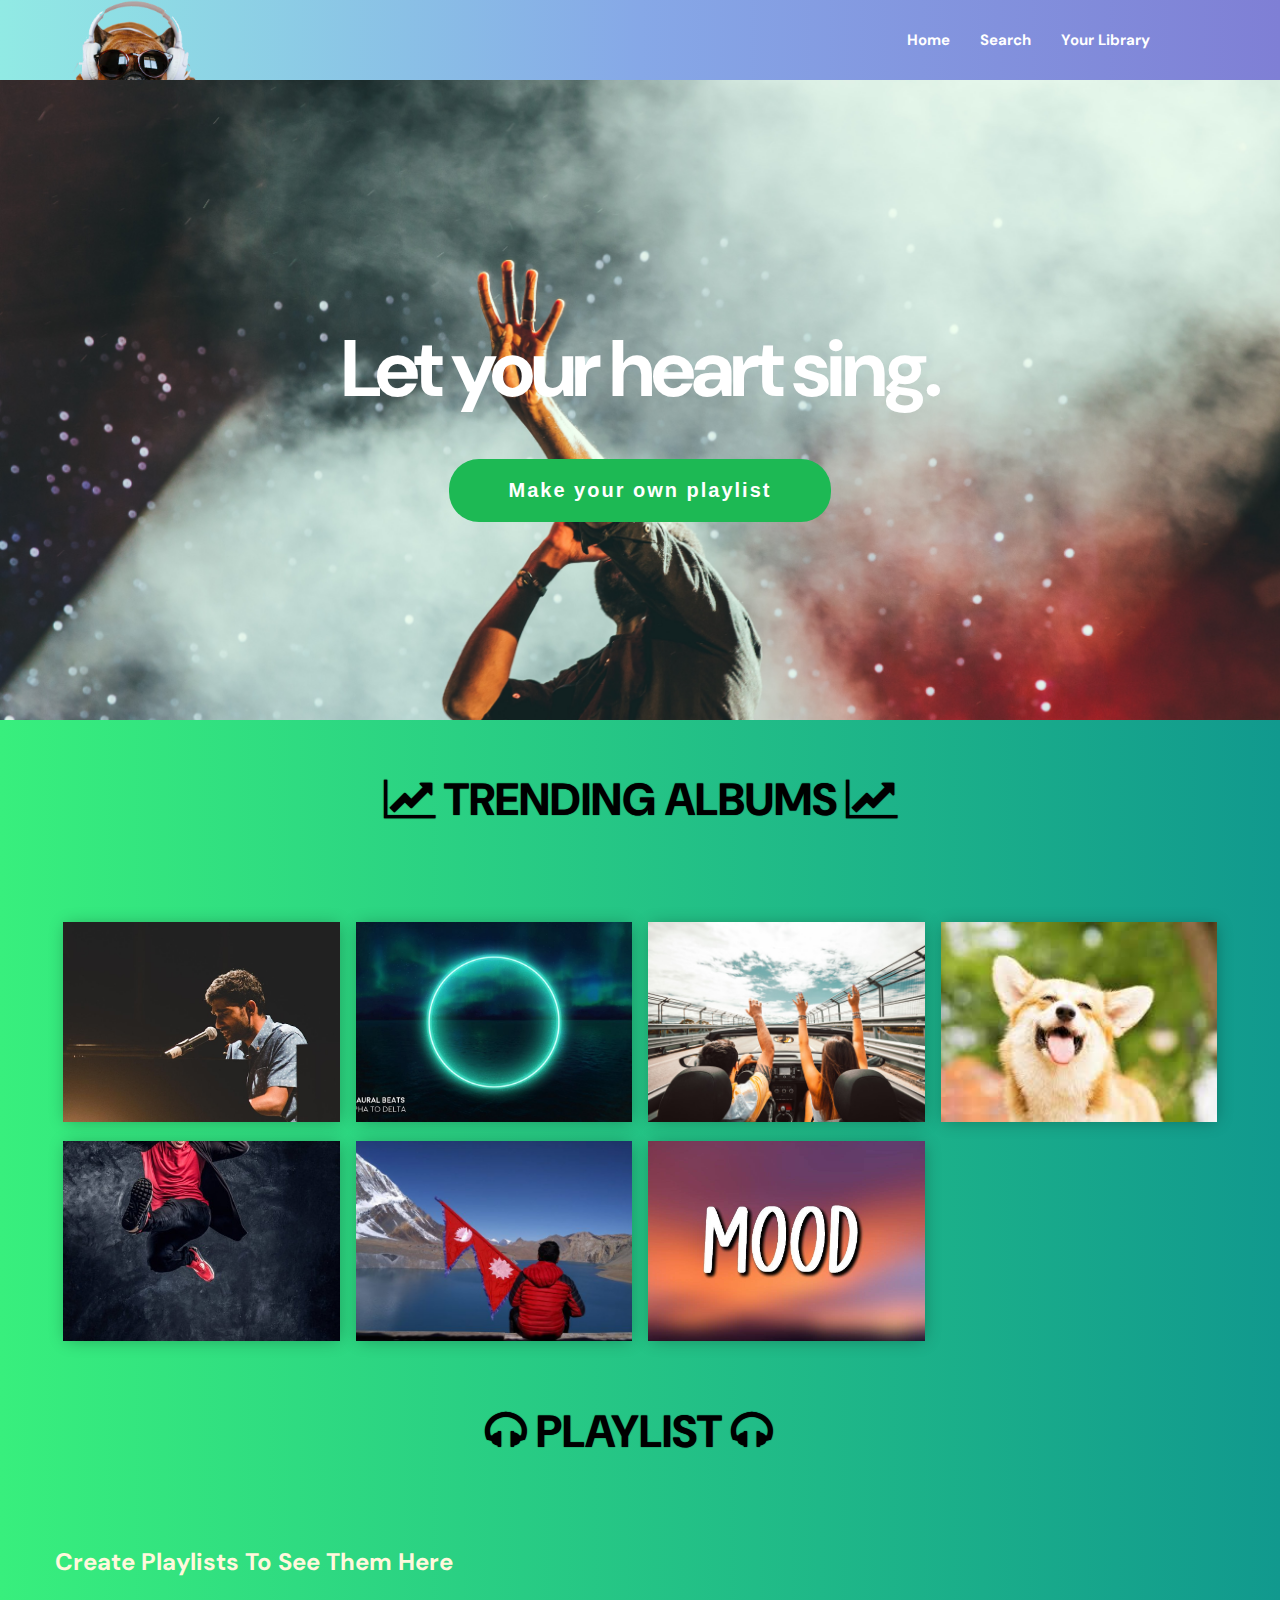
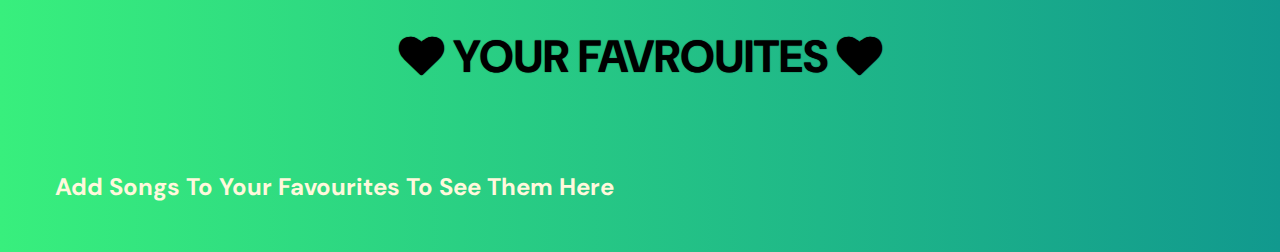
<file: index.html>
<!DOCTYPE html>
<html lang="en">
   <head>
      <meta charset="UTF-8" />
      <meta name="viewport" content="width=device-width, initial-scale=1.0" />
      <title>Music Player</title>
      <link
         href="https://fonts.googleapis.com/css2?family=DM+Sans:wght@400;500;700&display=swap"
         rel="stylesheet">
      <link rel="stylesheet" href="index.css">
      <link rel="stylesheet" href="main.css">
      <link rel="stylesheet" href="https://cdnjs.cloudflare.com/ajax/libs/font-awesome/4.7.0/css/font-awesome.min.css">
   </head>
   <body>
      <div id="myModal" class="modal">
         <div class="modal-content">
            <div class="modal-header">
               <span class="close">&times;</span>
               <h2>Create New Playlist</h2>
            </div>
            <div class="modal-body">
               <input type="text" name="playlist" id="playlist" placeholder="Your Playlist Name" required="">
               <div class="alert sameName">
                  <span class="closebtn" onclick="closeAlert('sameName')">&times;</span>  
                  <strong>ERROR!</strong>&nbsp;Playlist already Exists
               </div>
               <div class="alert wrongName">
                  <span class="closebtn" onclick="closeAlert('wrongName')">&times;</span>  
                  <strong>ERROR!</strong>&nbsp;Please Enter a valid playlist Name!
               </div>
               <button onclick="checkPlaylist()">SUBMIT</button>
            </div>
         </div>
      </div>
      <header>
         <div class="header-container">
            <div class="header-logo">
               <img src="img/logo.png" />
            </div>
            <nav class="nav-desktop">
               <ul>
                  <li><a href="#">Home</a></li>
                  <li><a href="songs.html">Search</a></li>
                  <li><a href="#User-Playlists">Your Library</a></li>
                  <li role="separator"></li>
               </ul>
            </nav>
         </div>
      </header>
      <section class="hero">
         <div class="hero-container">
            <div class="hero-content">
               <h1 class="hero-title">Let your heart sing.</h1>
               <button class="hero-button" id="createBtn">Make your own playlist</button>
            </div>
         </div>
      </section>
      <section class="albums">
         <div class="albums-container">
            <div class="albums-content pt5">
               <h2><span class="fa fa-line-chart"></span>&nbsp;TRENDING ALBUMS&nbsp;<span class="fa fa-line-chart"></span></h2>
            </div>
            <div class="albums-cards-container" id="Readymade-playlists">
               
            </div>
         </div>
      </section>
      <section class="albums">
         <div class="albums-container">
            <div class="albums-content">
               <h2><span class="fa fa-headphones"></span>&nbsp;PLAYLIST&nbsp;<span class="fa fa-headphones">&nbsp;&nbsp;</span></h2>
            </div>
            <div class="albums-cards-container" id="User-Playlists">
               
            </div>
         </div>
      </section>
      <section class="albums">
         <div class="albums-container">
            <div class="albums-content">
               <h2><span class="fa fa-heart"></span>&nbsp;YOUR FAVROUITES&nbsp;<span class="fa fa-heart"></span></h2>
            </div>
            <div class="albums-cards-container" id="myFavourites">
               
            </div>
         </div>
      </section>
      <script type="text/javascript" src="js/main.js"></script>
      <script type="text/javascript" src="js/index.js"></script>
   </body>
</html>
</file>
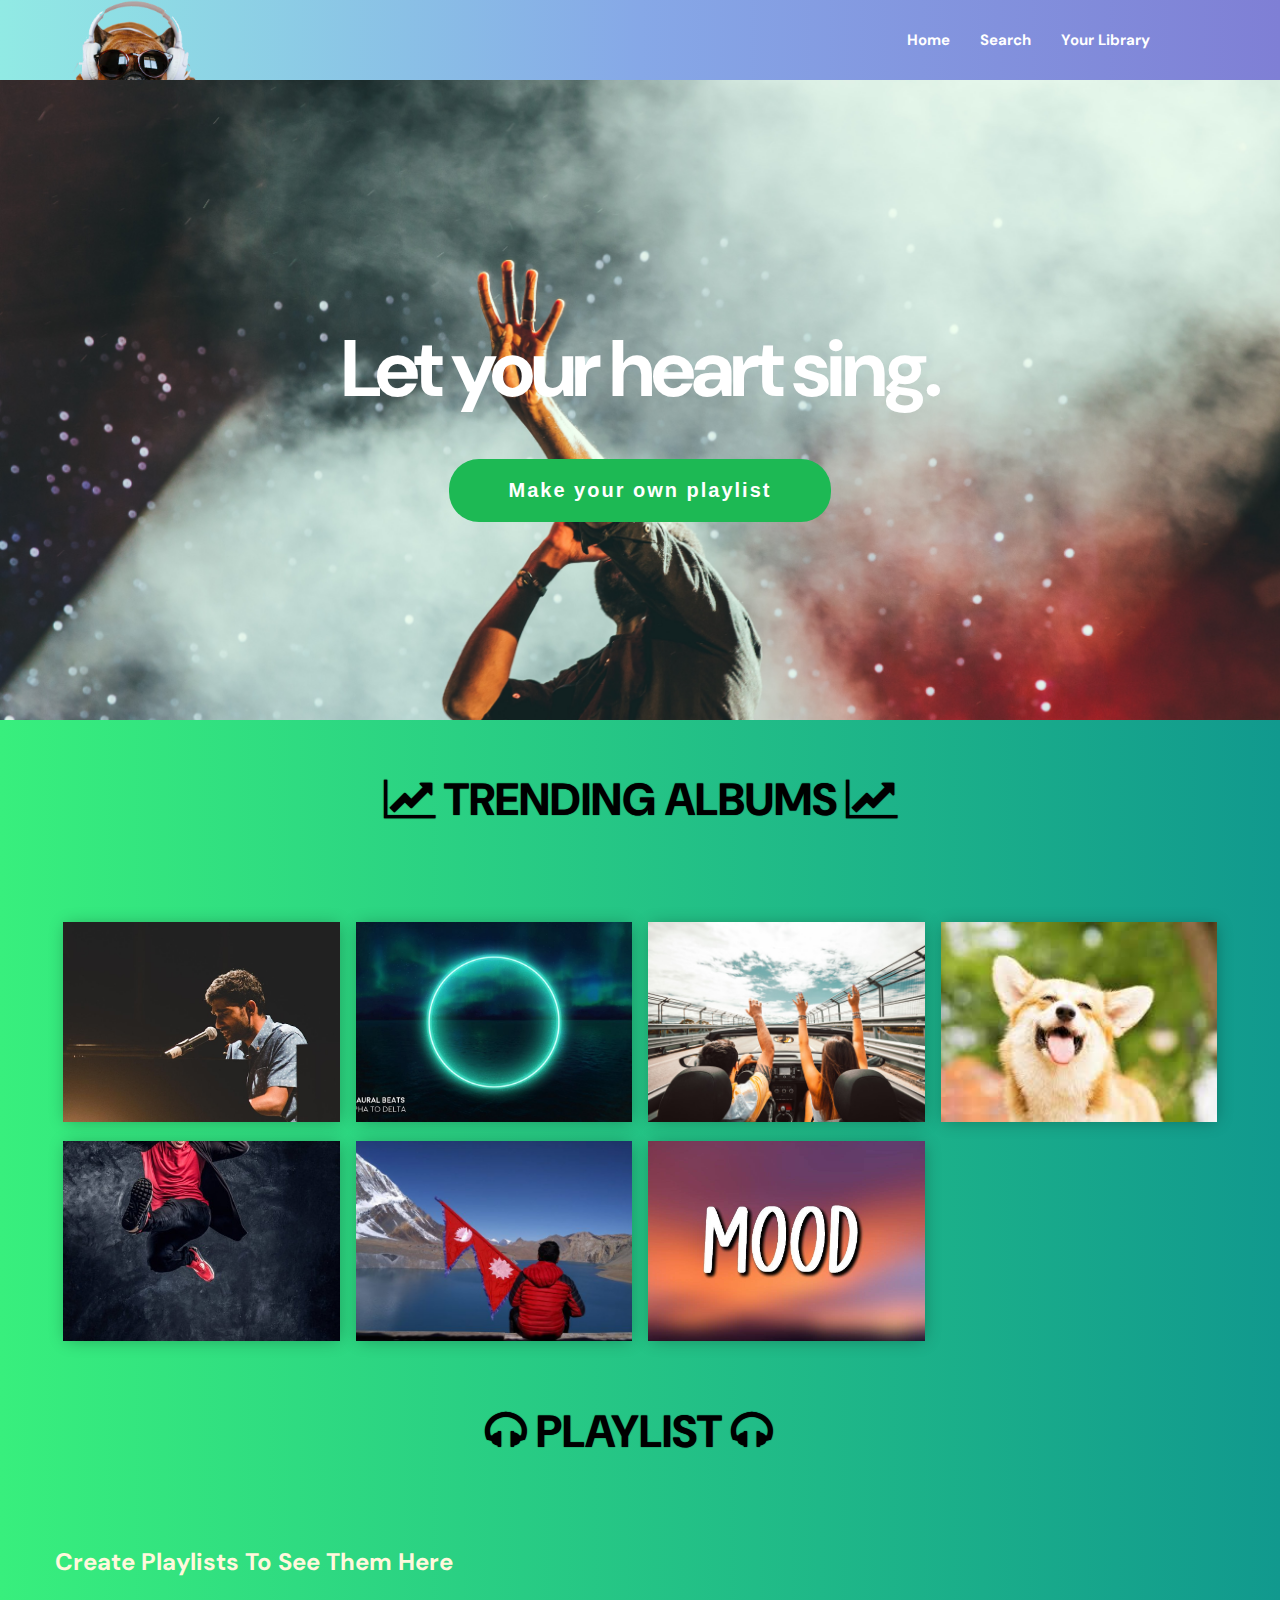
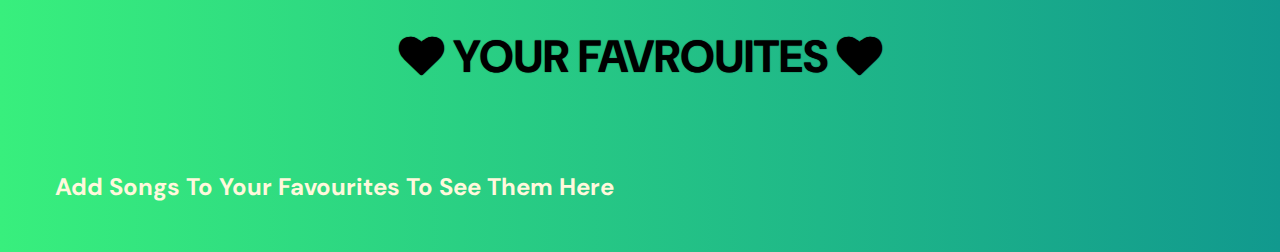
<file: player.html>
<html>
<head>
    <meta charset="UTF-8">
    <title>Play Music</title>
    <link rel="stylesheet" type="text/css" href="player.css">
    <meta name="viewport" content="width=device-width, initial-scale=1.0">
    <link rel="stylesheet" href="https://cdnjs.cloudflare.com/ajax/libs/font-awesome/4.7.0/css/font-awesome.min.css">
</head>

<body>
    <div class="music-player-container">

        <div class="music-player">
            <div class="player-content-container">
                <div class="songs">
                    <span id="present">1</span><span>/</span><span id="total">5</span>
                </div>
                <h1 class="artist-name" id="artist">Incubus</h1>
                <h2 class="album-title" id="title">Make Yourself</h2>
                <div class="music-player-controls">
                    <div class="f-right">
                        <div class="duration">
                           <input type="range" min="0" max="100" value="0" id="duration_slider" onchange="change_duration()">
                        </div>
                        <div class="volume">
                            <input type="number" min="0" max="100" id="volume_show" value="80" onchange="checkVolumeValue()">
                            <i class="fa fa-volume-up" aria-hidden="true" onclick="mute_sound()" id="volume_icon"></i>
                        </div>
                    </div>
                    <div class="control-back" id="prev" onclick="previous_song()"></div>
                    <div class="control-play" id="play" onclick="playPause()"></div>
                    <div class="control-forwards" id="next" onclick="next_song()"></div>
                    <button id="auto" onclick="autoplay_switch()">Auto play <i class="fa fa-circle-o-notch" aria-hidden="true"></i></button>
                </div>
            </div>
        </div>

        <div class="album">
            <div class="album-art" id="track-picture"></div>
            <div class="vinyl"></div>
        </div>

    </div>
    <script type="text/javascript" src="js/main.js"></script>
    <script type="text/javascript" src="js/player.js"></script>
</body>
</html>
</file>
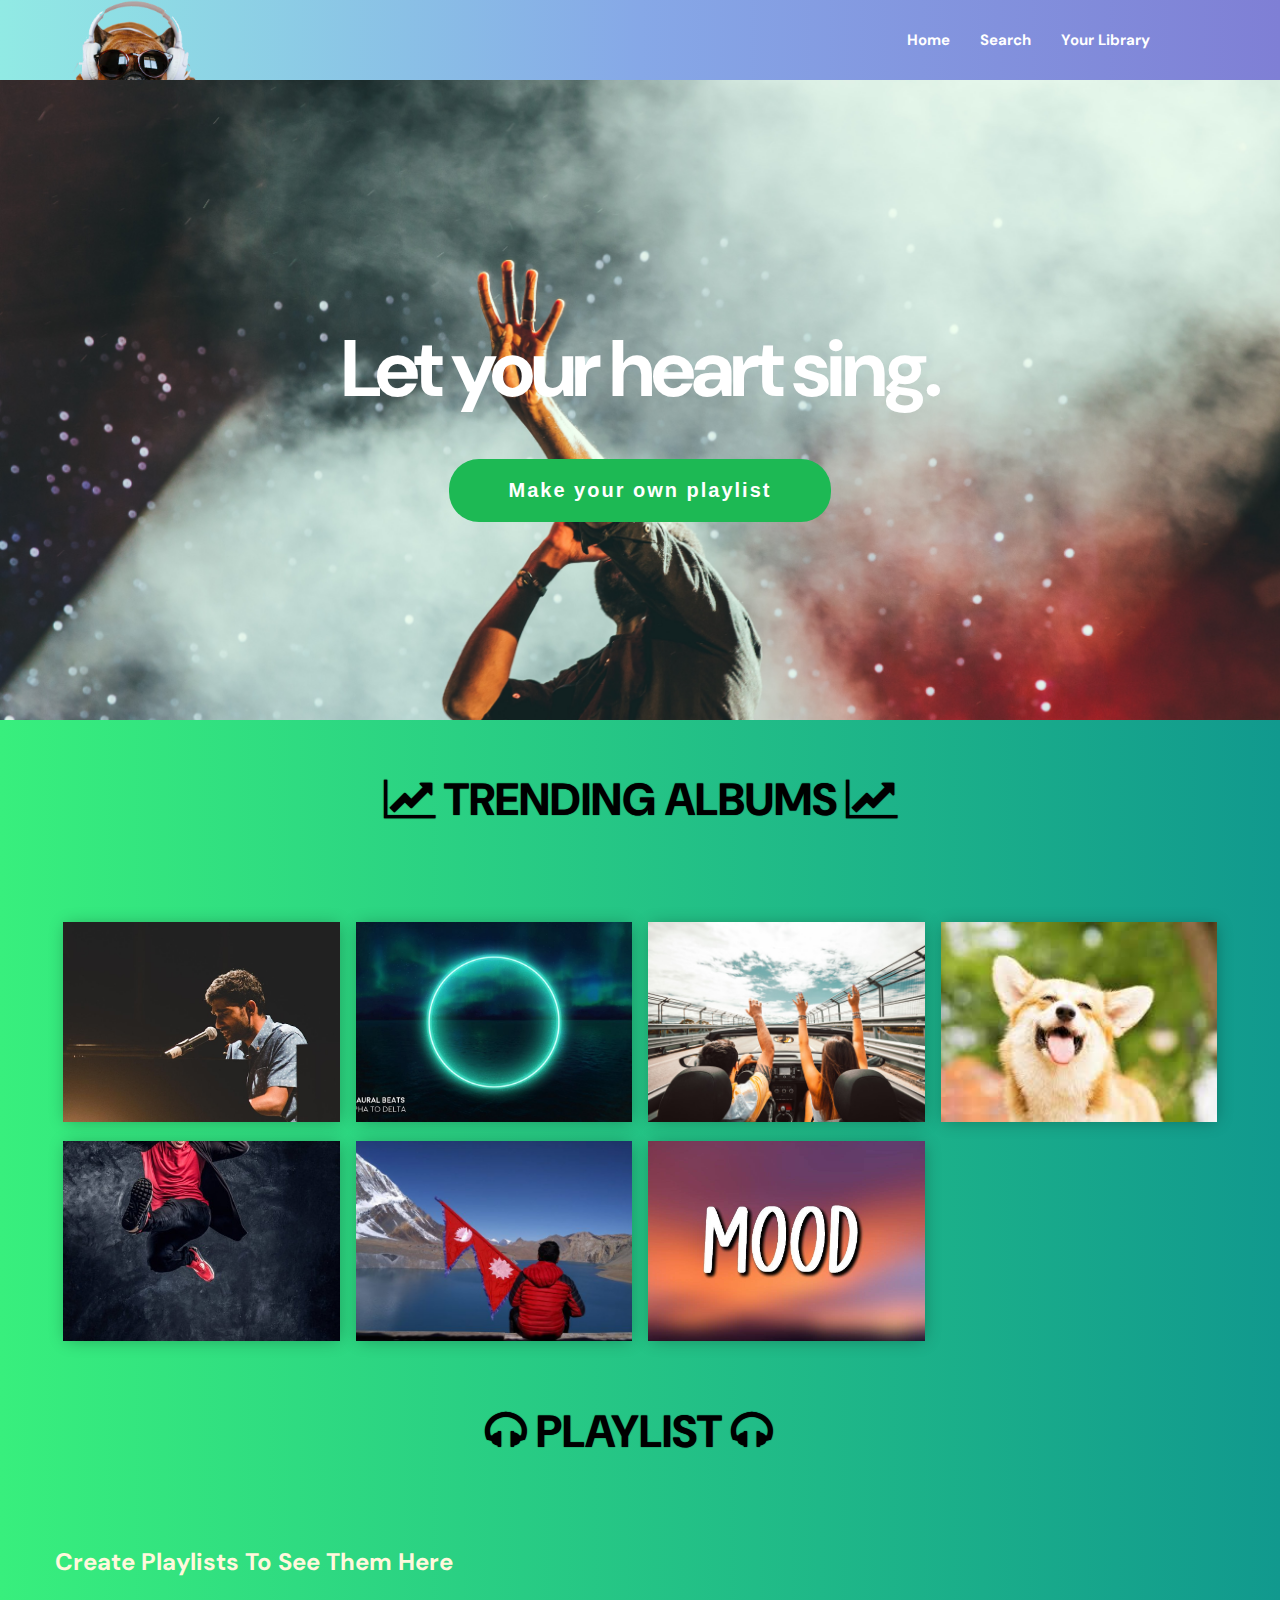
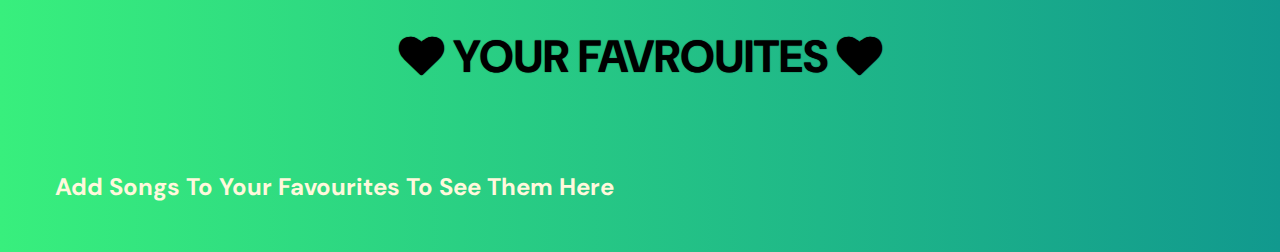
<file: playlist.html>
<!DOCTYPE html>
<html>
   <head>
      <title>Playlist</title>
      <link rel="stylesheet" href="https://cdnjs.cloudflare.com/ajax/libs/font-awesome/4.7.0/css/font-awesome.min.css">
      <link rel="stylesheet" type="text/css" href="playlist.css">
      <link rel="stylesheet" type="text/css" href="main.css">
   </head>
   <body>
      <section class="content">
         <div class="overview">
            <div class="overview_albums">
               <div class="album">
                  <div class="album_info">
                     <div class="album_info_art">
                        <img id="album_img" src="img/userplaylist.jpg">
                     </div>
                     <div class="album_info_meta">
                        <div class="album_name" id="album_name"></div>
                        <p style="color: white" id="album_desc"></p>
                        <div class="album_actions" id="a_action">
                           <button class="button-light save" id="playbtn">Play</button>
                        </div>
                     </div>
                  </div>
                  <div class="album_tracks">
                     <div class="tracks">
                        <div class="tracks_heading">
                           <div class="tracks_heading_number">No.</div>
                           <div class="tracks_heading_title">Song</div>
                           <div class="tracks_heading_length">
                              <i class="ion-ios-stopwatch-outline"></i>
                           </div>
                        </div>
                     </div>
                  </div>
               </div>
            </div>
         </div>
         </div>
         </div>
      </section>
      <script type="text/javascript" src="js/main.js"></script>
      <script type="text/javascript" src="js/plalistAdd.js"></script>
      <script type="text/javascript" src="js/playlist.js"></script>
   </body>
</html>
</file>
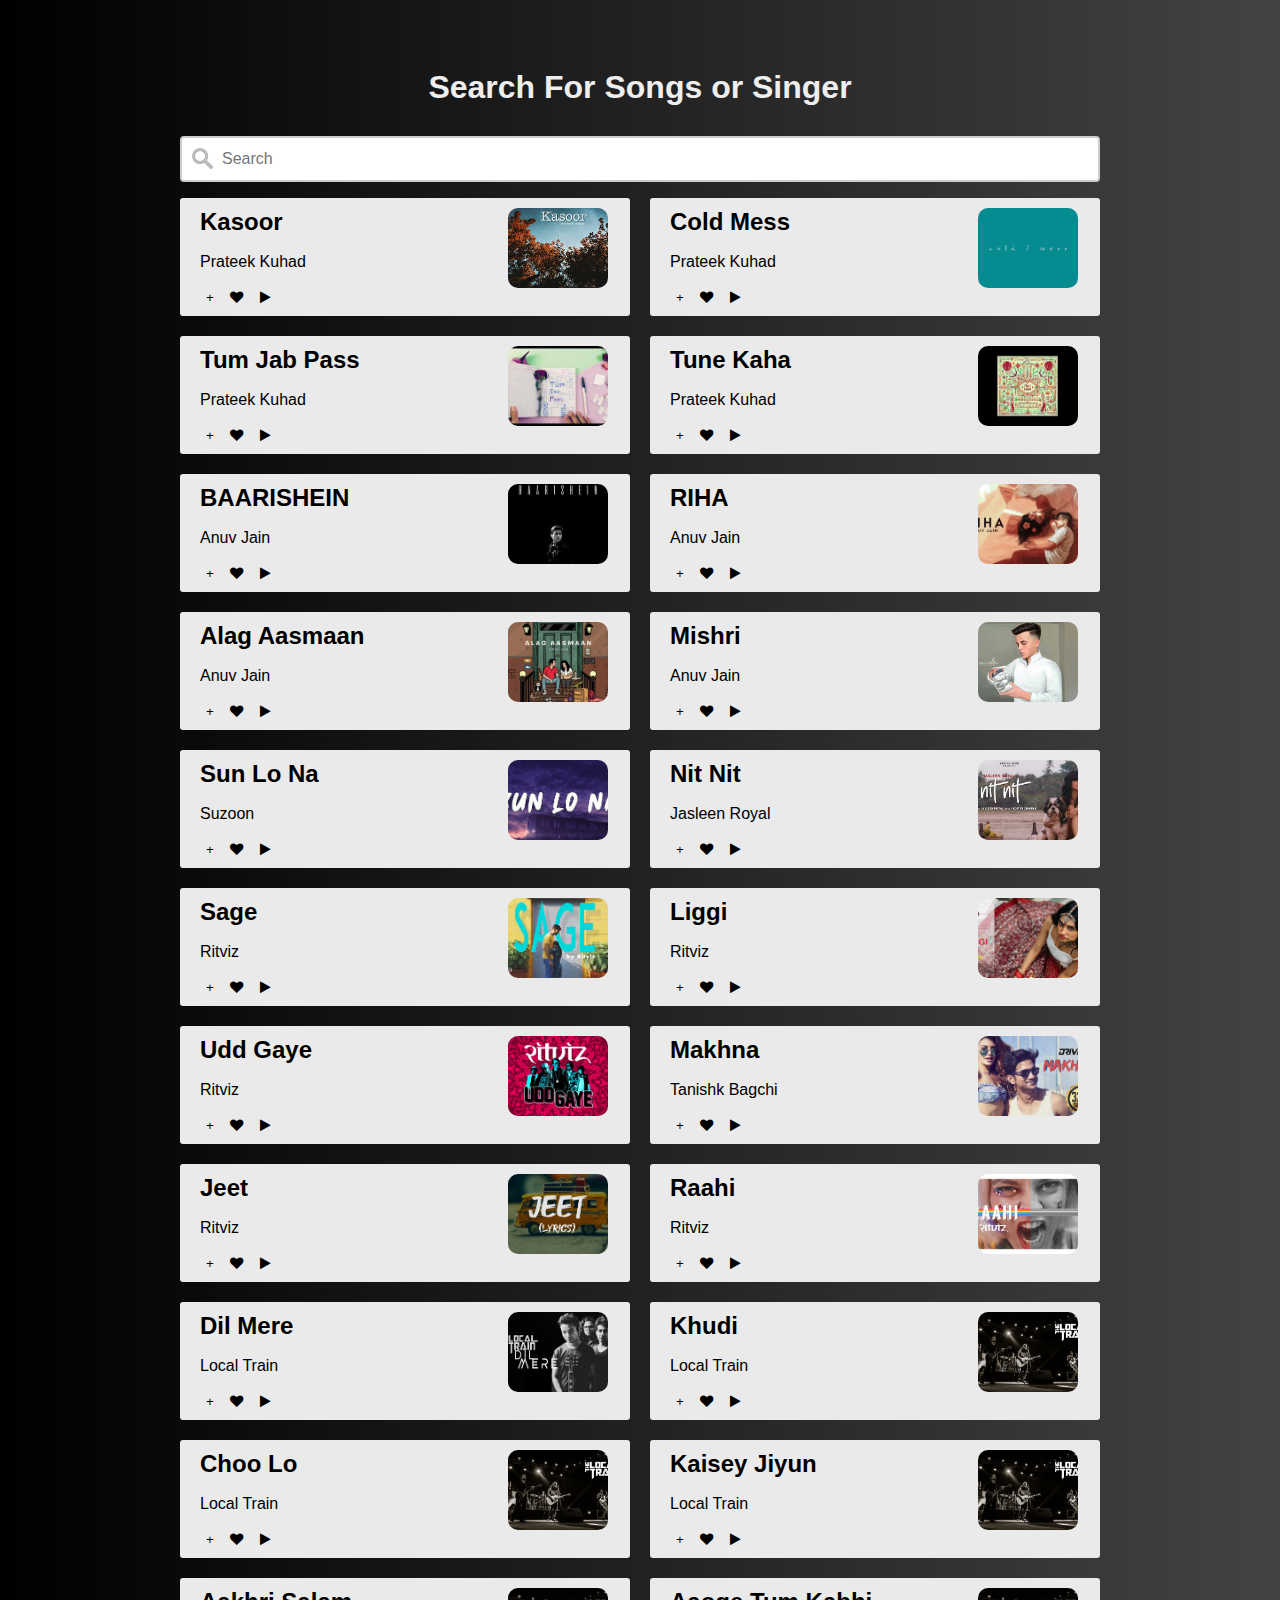
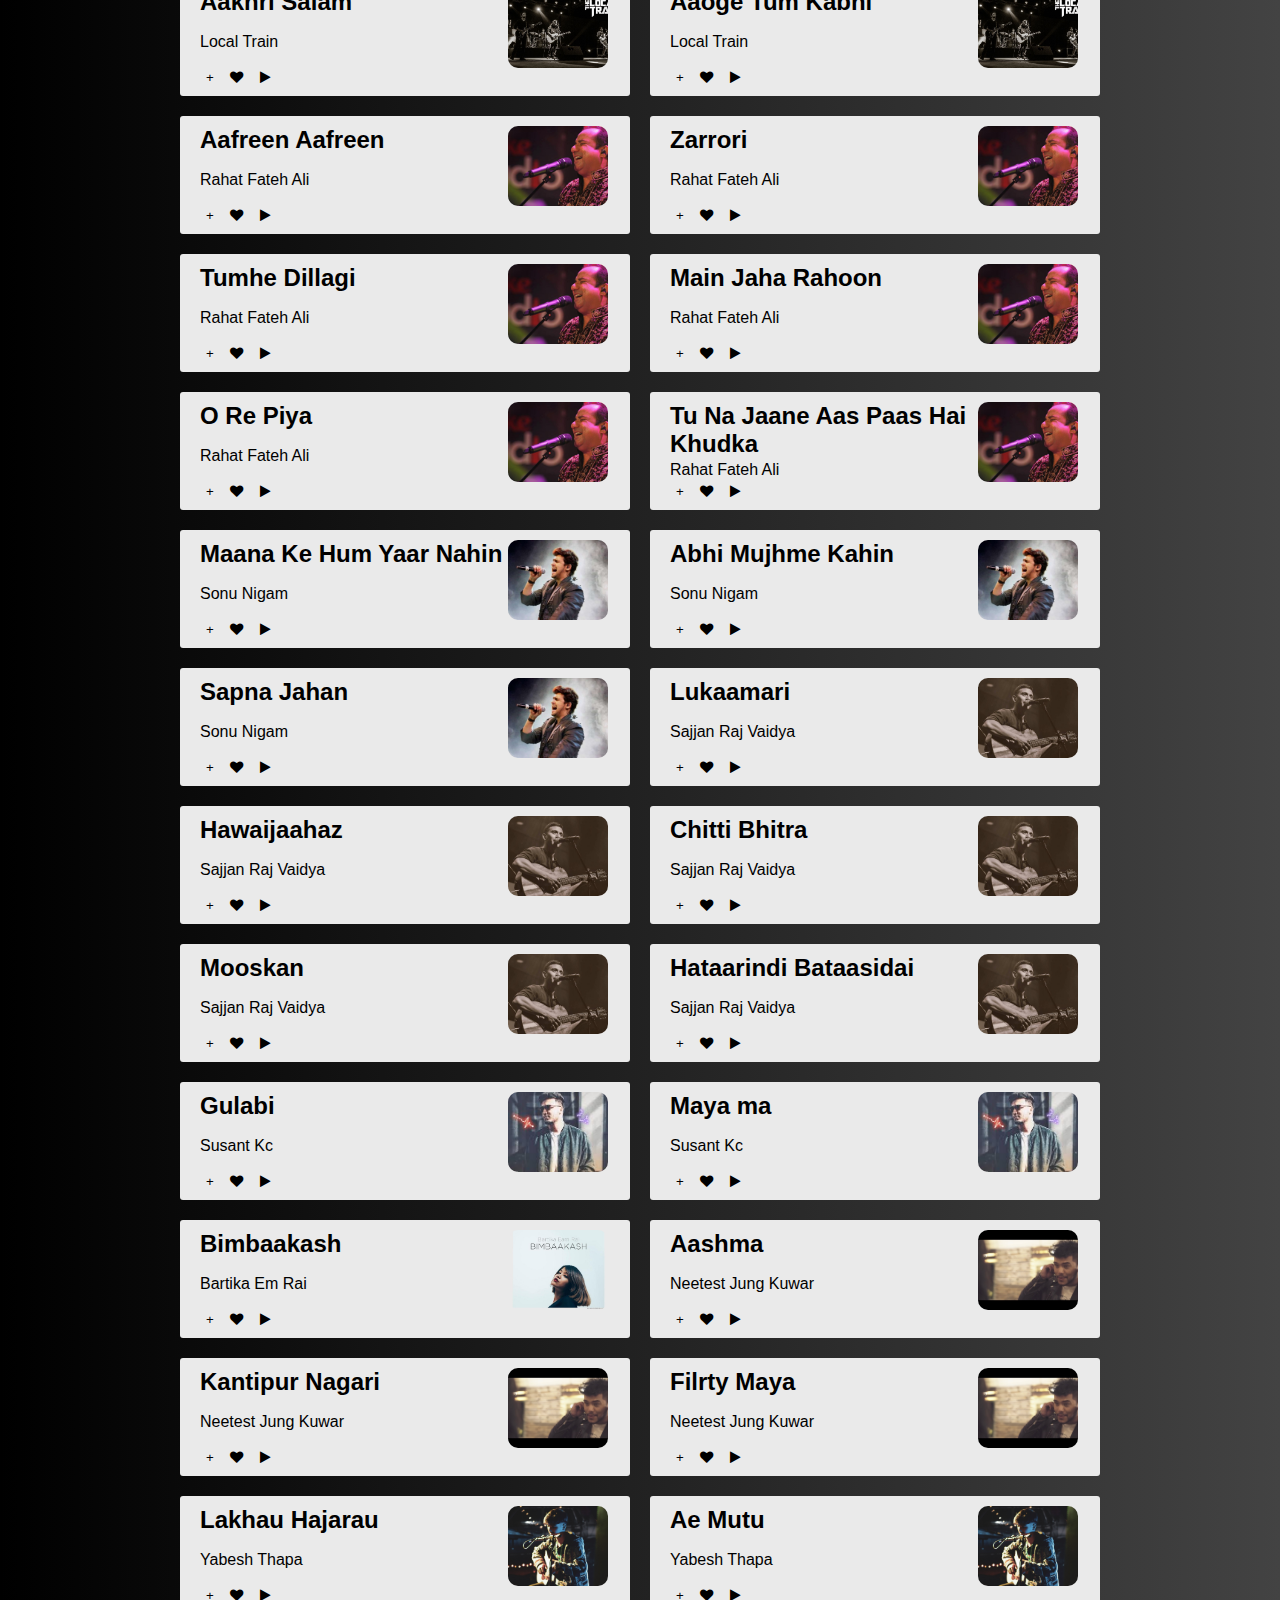
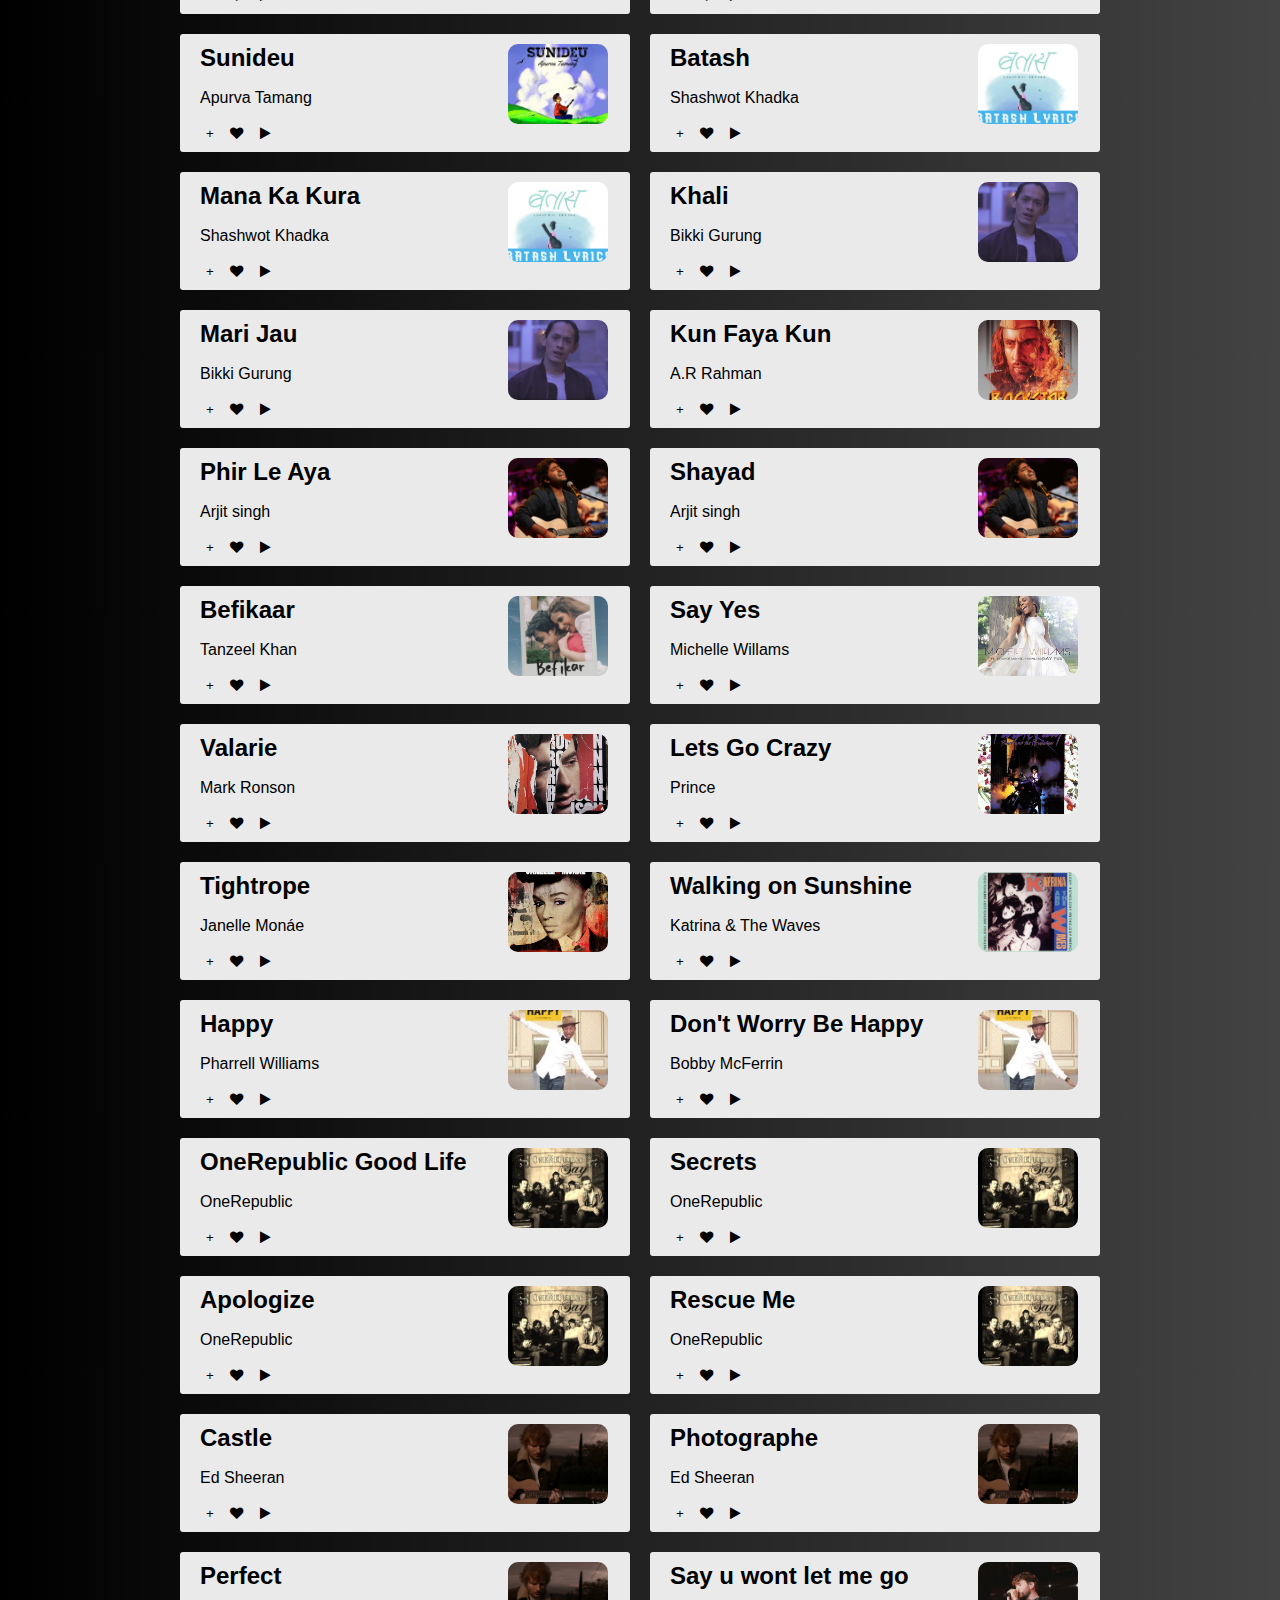
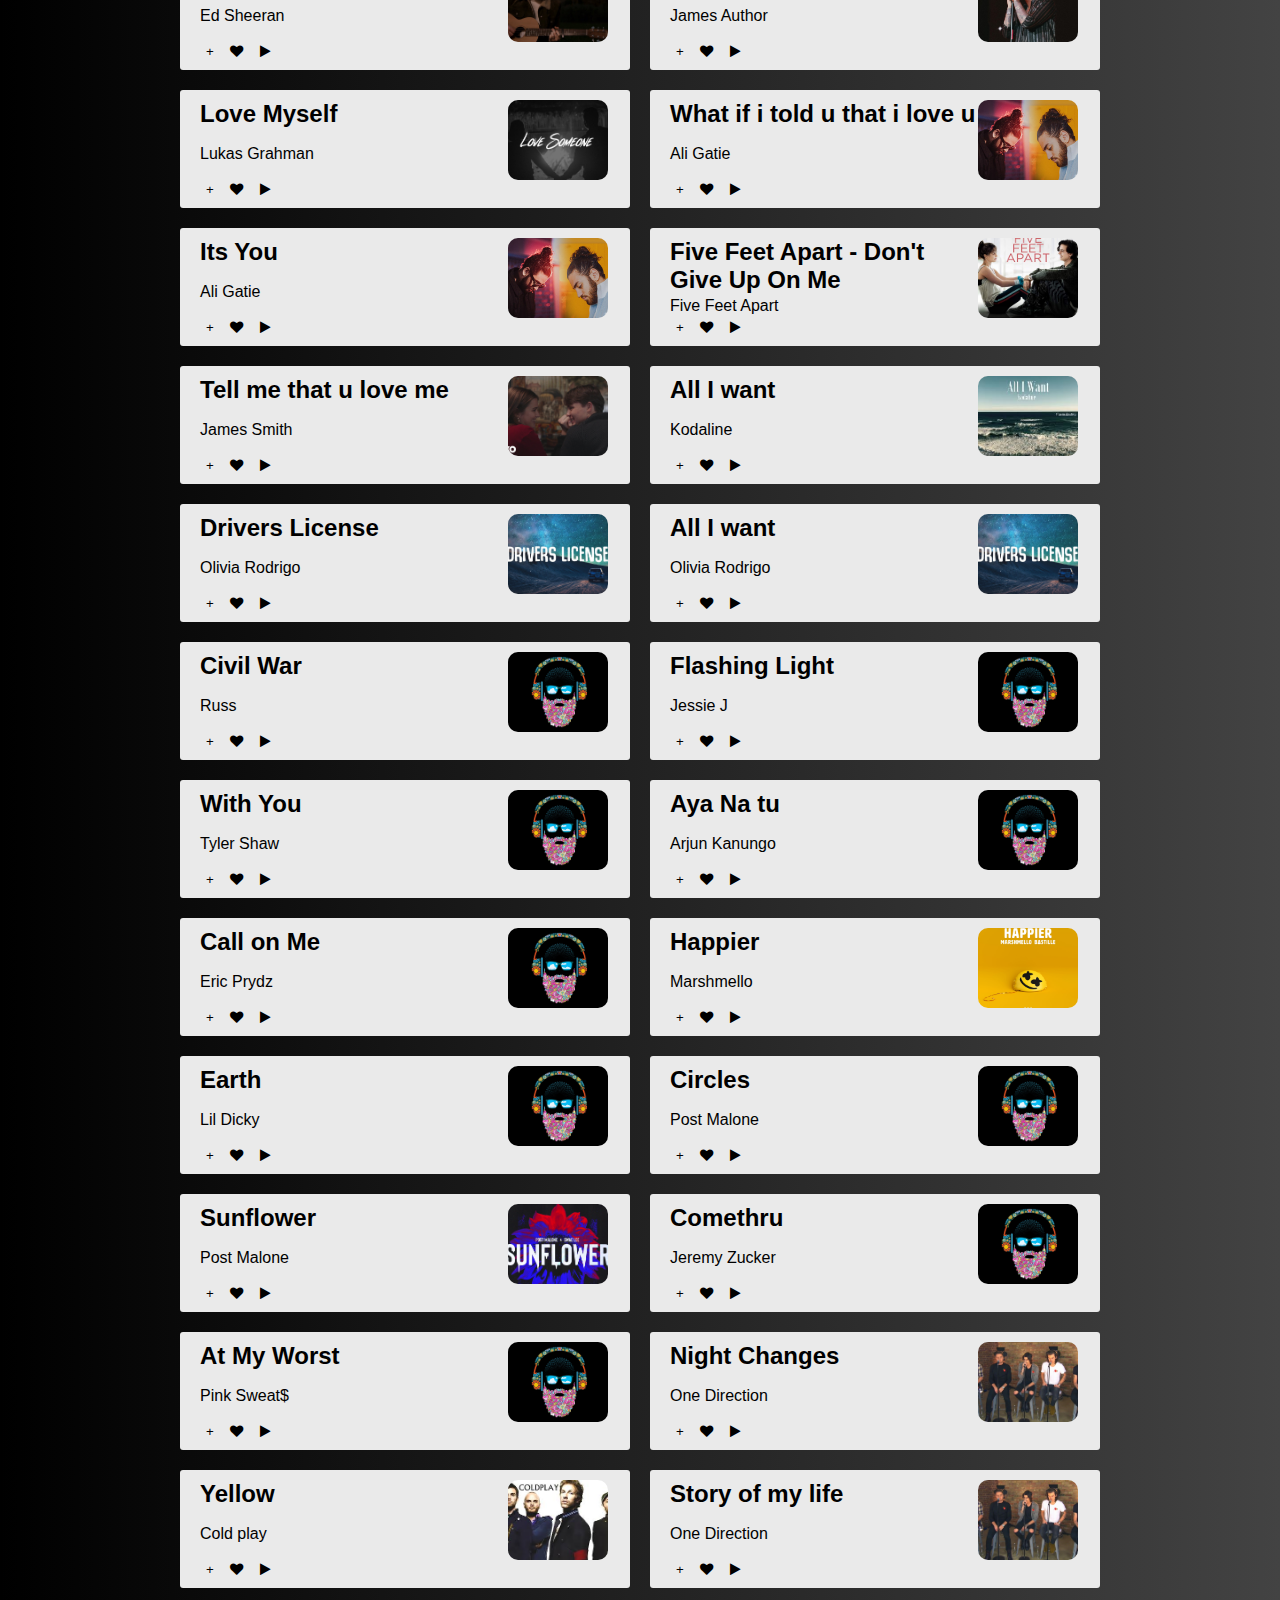
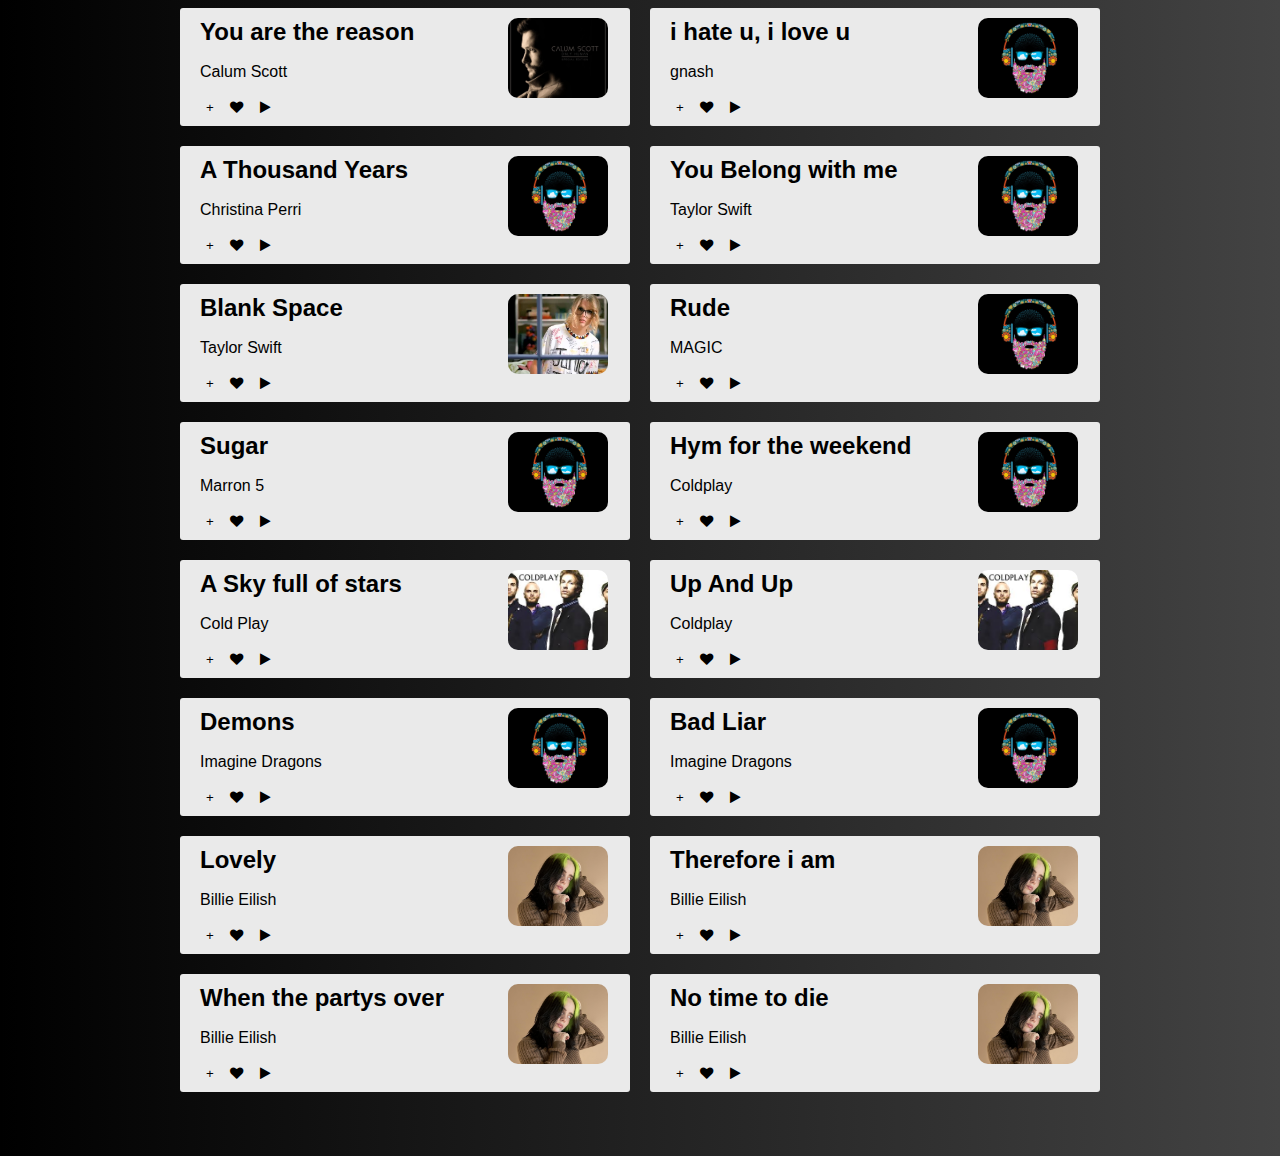
<file: songs.html>
<!DOCTYPE html>
<html lang="en">
    <head>
        <meta charset="UTF-8">
        <meta name="viewport" content="width=device-width, initial-scale=1.0">
        <meta http-equiv="X-UA-Compatible" content="ie=edge">
        <title>Songs</title>
        <link rel="stylesheet" href="songs.css">
        <link rel="stylesheet" href="main.css">
        <link rel="stylesheet" href="https://cdnjs.cloudflare.com/ajax/libs/font-awesome/4.7.0/css/font-awesome.min.css">
    </head>
    <body>
        <div class="container">
            <h1>Search For Songs or Singer</h1>
            <div id="searchWrapper">
                <input type="text" name="searchBar" id="searchBar" placeholder="Search">
            </div>
            <ul id="songsList">
            </ul>
        </div>
        <script type="text/javascript" src="js/main.js"></script>
        <script type="text/javascript" src="js/plalistAdd.js"></script>
        <script type="text/javascript" src="js/songs.js"></script>
    </body>
</html>
</file>
<file: index.css>
.albums-content {
  display: flex;
  flex-direction: column;
  align-items: center;
  text-align: center;
}
.pt5{
  padding-top: 5rem;
}
.albums-content h2 {
  font-size: 3rem;
  margin-bottom: 1.5rem;
  text-shadow: 0 0 0.1rem var(--black);
}

.albums-content p {
  font-size: 1.8rem;
  margin-bottom: 2rem;
}

.albums-content button {
  padding: 1.5rem 4.5rem;
  border-radius: 3rem;
  outline: none;
  background: var(--white);
  color: var(--gray3);
  font-weight: 700;
  border-color: var(--gray3);
  letter-spacing: 2px;
  cursor: pointer;
  transition: all 0.3s ease;
}

.albums-content button:hover {
  background: var(--gray3);
  color: var(--white);
}

.albums-content button:active {
  background: var(--black);
  border-color: var(--black);
}

.albums-cards-container {
  display: flex;
  overflow: auto;
}

.albums-cards-container::-webkit-scrollbar {
  display: none;
}

.album {
  min-width: 50%;
  padding-left: 3.5rem;
  box-sizing: content-box;
}

.album:first-child {
  padding-left: 1.5rem;
}

.album:last-child {
  padding-right: 1.5rem;
}

.album img {
  width: 100%;
  box-shadow: 0.1rem 0.1rem 1.6rem -0.2rem rgba(0, 0, 0, 0.3);
  object-fit: cover;
  min-height: 200px;
  max-height: 200px;
}

.album img:hover {
  cursor: pointer;
}

.album-info {
  display: flex;
  flex-direction: column;
  align-items: center;
  text-align: center;
}

.album-info h2,
.album-info h4 {
  white-space: nowrap;
  overflow: hidden;
  text-overflow: ellipsis;
  width: 100%;
}

.album-info h2 {
  font-size: 1.75rem;
  color: var(--gray2);
  padding-top: 2rem;
}


.album-info h4 {
  font-size: 1.5rem;
  color: var(--gray1);
  margin: 1rem 0;
}

.album-info h2,
.album-info h4 {
  cursor: pointer;
}

.album-info a {
  font-size: 1.5rem;
  color: var(--green2);
  font-weight: 700;
  letter-spacing: 2px;
  transition: all 0.4s ease;
}

.album-info a:hover {
  color: var(--green1);
}

:root {
  --blue: #2d46b9;
  --white: #ffffff;
  --black: #000000;
  --green1: #1ed760;
  --green2: #1db954;
  --gray1: #c1c3c6;
  --gray2: #919496;
  --gray3: #616467;
  --hero-bg-color: #ffc362;
  --hero-terms-link: #efefef;
}

* {
  box-sizing: border-box;
  margin: 0;
  padding: 0;
}

html,
body {
  height: 100%;
}

html {
  font-size: 62.5%;
}

body {
  font-family: "DM Sans", sans-serif;
  background: #11998e;
background: -webkit-linear-gradient(to right, #38ef7d, #11998e);
background: linear-gradient(to right, #38ef7d, #11998e);

}

a {
  text-decoration: none;
  color: inherit;
}

ul {
  list-style: none;
}
header {
  height: 5.5rem;
  background: #7F7FD5;
  background: -webkit-linear-gradient(to right, #91EAE4, #86A8E7, #7F7FD5);
  background: linear-gradient(to right, #91EAE4, #86A8E7, #7F7FD5);

  width: 100%;
}

.header-container {
  display: flex;
  justify-content: space-between;
  max-width: 76.5rem;
  height: 100%;
  margin: 0 auto;
  padding: 0 1.5rem;
}
.nav-desktop {
    display: flex;
    align-items: center;
}
.nav-desktop ul {
  display: flex;
  align-items: center;
}

.nav-desktop ul li {
  font-size: 1.5rem;
  color: var(--white);
  margin-right: 3rem;
  font-weight: 700;
}


.nav-desktop ul li a:hover {
  color: var(--black);
}

.hero {
  background: url('img/austin-neill-hgO1wFPXl3I-unsplash.jpg');
  position: relative;
  background-repeat: no-repeat;
  background-size: cover;
}

.hero-container {
  padding: 24.5rem 1.5rem 0 1.5rem;
}

.hero-content {
  display: flex;
  flex-direction: column;
  align-items: center;
}

.hero-title {
  font-size: 5rem;
  color: var(--white);
  text-align: center;
  font-weight: 700;
  margin-bottom: 4rem;
  line-height: 5rem;
  letter-spacing: -0.3rem;
}

.hero-button {
  padding: 2rem 6rem;
  border: none;
  border-radius: 3rem;
  color: var(--white);
  background: var(--green2);
  font-size: 2rem;
  font-weight: 700;
  letter-spacing: 0.2rem;
  outline: none;
  cursor: pointer;
  transition: all 0.4s ease;
  margin-bottom: 3rem;
}

.hero-button:hover {
  background: var(--green1);
}

.terms {
  display: flex;
  margin-bottom: 2rem;
}

@media screen and (min-width: 768px) {
  .hero-container {
    padding-top: 0;
    min-height: 64rem;
    display: flex;
    align-items: center;
    justify-content: center;
  }

  .hero-title {
    font-size: 6.5rem;
    line-height: 8rem;
    letter-spacing: -0.4rem;
  }

  .hero-button {
    margin-bottom: 0;
  }
  .albums-container {
    width: 75rem;
    margin: 0 auto;
  }

  .albums-cards-container {
    flex-wrap: wrap;
    overflow: visible;
    padding: 5rem 0;
  }

  .album {
    min-width: 0;
    width: 25%;
    box-sizing: border-box;
    padding: 0.8rem;
    position: relative;
  }

  .album:first-child,
  .album:last-child {
    padding: 0.8rem;
  }

  .album > img {
    height: 100%;
  }

  .albums-content {
    padding-bottom: 0;
  }

  .albums-content h2 {
    font-size: 4rem;
  }

  .album-info {
    position: absolute;
    top: 0;
    right: 0;
    left: 0;
    bottom: 0;
    justify-content: center;
    opacity: 0;
    margin: 0.8rem;
    transition: all 0.4s ease;
    cursor: pointer;
  }

  .album-info h4 {
    margin-top: 0.5rem;
    font-weight: 400;
    letter-spacing: 0.005rem;
  }

  .album-info a {
    position: relative;
    bottom: -2rem;
  }

  .album-info:hover {
    opacity: 1;
    background: rgba(0, 0, 0, 0.8);
  }

  .album-info:hover > h2 {
    color: var(--white);
    white-space: normal;
    overflow: initial;
    text-overflow: initial;
  }
}

@media screen and (min-width: 992px) {
  header {
      background: #7F7FD5;
      background: -webkit-linear-gradient(to right, #91EAE4, #86A8E7, #7F7FD5);
      background: linear-gradient(to right, #91EAE4, #86A8E7, #7F7FD5);
      
    height: 8rem;
  }

  .header-container {
    max-width: 97rem;
  }

  .header-logo img {
      display: block;
    width: 13rem;
  }

  .hero-title {
    font-size: 8rem;
    margin-bottom: 0;
  }

  .hero-content {
    width: 70%;
  }

  .hero-button {
    position: relative;
    top: 6rem;
  }

  .albums-container {
    width: 97rem;
  }

  .albums-cards-container {
    padding-top: 7rem;
  }

  .albums-content h2 {
    font-size: 4.5rem;
  }

  .album-info {
    padding: 0 1rem;
  }

  .album-info h4 {
    font-size: 1.6rem;
  }
}

@media screen and (min-width: 1200px) {
  .header-container {
    max-width: 117rem;
  }

  .hero-button {
    top: 5rem;
  }

  .albums-container {
    width: 117rem;
  }

  .album-info h2 {
    font-size: 3rem;
  }

  .album-info h4 {
    font-size: 1.8rem;
  }
  .header-logo img {
      display: block;
  }
}
@media screen and (max-width: 1000px) {
  .header-logo img {
      display: block;
      width: 8rem;
  }
}
@media screen and (max-width: 768px) {
  .album-info a {
      color: black;
  }
  .album-info h2{
    color: white;
  }
  .album-info h4{
    color: white;
  }

}
</file>
<file: main.css>
.color-red{
    color: red;
}
.color-white{
    color: white;
}
.modal {
  display: none;
  position: fixed;
  z-index: 2;
  padding-top: 100px;
  left: 0;
  top: 0;
  width: 100%;
  height: 100%;
  overflow: auto;
  background-color: rgb(0, 0, 0);
  background-color: rgba(0, 0, 0, 0.4);
}

.modal-content * {
  margin: revert;
  padding: initial;
}

.modal-content {
  position: relative;
  background-color: #fefefe;
  margin: auto;
  padding: 0;
  border: 1px solid #888;
  width: 30%;
  box-shadow: 0 4px 8px 0 rgba(0, 0, 0, 0.2), 0 6px 20px 0 rgba(0, 0, 0, 0.19);
}
.close {
  color: white;
  float: right;
  font-size: 28px;
  font-weight: bold;
}

.close:hover,
.close:focus {
  color: #000;
  text-decoration: none;
  cursor: pointer;
}

.modal-header {
  padding: 2px 16px;
  background-color: #5cb85c;
  color: white;
}

.modal-body {
  padding: 2px 16px;
}

.modal-body select{
  width: 100%;
  padding: 12px 20px;
  margin: 8px 0;
  display: inline-block;
  border: 1px solid #ccc;
  border-radius: 4px;
  box-sizing: border-box;
}
.modal-body input[type=text]{
  width: 100%;
  padding: 12px 20px;
  margin: 8px 0;
  display: inline-block;
  border: 1px solid #ccc;
  border-radius: 4px;
  box-sizing: border-box;
}

.modal-body button {
  width: 100%;
  background-color: #4CAF50;
  color: white;
  padding: 14px 20px;
  margin: 8px 0;
  border: none;
  border-radius: 4px;
  cursor: pointer;
}

.modal-body button:hover {
  background-color: #45a049;
}

.alert {
  padding: 20px;
  background-color: #f44336;
  color: white;
  opacity: 1;
  transition: opacity 0.6s;
  margin-bottom: 15px;
  display: none;
}

.closebtn {
  margin-left: 15px;
  color: white;
  font-weight: bold;
  float: right;
  font-size: 22px;
  line-height: 20px;
  cursor: pointer;
  transition: 0.3s;
}

.closebtn:hover {
  color: black;
}
.empty {
  color: cornsilk;
  text-transform: capitalize;
  text-align: center;
  font-size: x-large;
  font-weight: bold;
}
button{
    border-style: none;
    text-decoration: none;
    cursor: pointer;
    background-color: transparent;  
}
button:focus{
    outline: none;
}
@media screen and (max-width: 768px) {
  .modal-content{
    width: 70%;
  }
}
</file>
<file: player.css>
@import url(https://fonts.googleapis.com/css?family=Raleway:400,300,700);
 *, *:before, *:after {
     box-sizing: border-box;
}
 body {
     background-color: #fef29c;
     color: #515044;
     font-family: 'Raleway', sans-serif;
}
 .music-player-container {
     transform: translate(-50%, -50%);
     display: inline-block;
     height: 370px;
     position: absolute;
     min-width: 460px;
     left: 50%;
     top: 50%;
}
 .music-player-container:after {
     filter: blur(8px);
     background-color: rgba(0, 0, 0, 0.8);
     bottom: -2px;
     content: ' ';
     display: block;
     height: 10px;
     left: 19px;
     position: absolute;
     transform: rotate(-3deg);
     width: 70%;
     z-index: 0;
}
 .music-player {
     background-color: #fff;
     height: 370px;
     padding: 40px 250px 40px 40px;
     position: absolute;
     text-align: right;
     width: 460px;
     z-index: 3;
}
 .player-content-container {
     transform: translateY(-50%);
     top: 50%;
     position: relative;
}
 .artist-name {
     font-size: 28px;
     font-weight: normal;
     margin: 0 0 0.75em 0;
}
 .album-title {
     font-weight: 200;
     font-size: 24px;
     margin: 0 0 1.75em 0;
}
 .song-title {
     font-size: 18px;
     font-weight: 200;
     margin: 0 0 1.5em 0;
}
 .album {
     box-shadow: 3px 3px 15px rgba(0, 0, 0, 0.65);
     height: 315px;
     margin-left: 250px;
     margin-top: 27px;
     position: relative;
     width: 315px;
     z-index: 10;
}
 .album-art {
     background: #fff url('') center / contain no-repeat;
     height: 315px;
     position: relative;
     width: 315px;
     z-index: 10;
}
 .vinyl {
     animation: spin 2s linear infinite;
     transition: all 500ms;
     background-image: url('img/vinyl.png'), url('');
     background-position: center, center;
     background-size: cover, 100% auto;
     background-repeat: no-repeat;
     border-radius: 100%;
     box-shadow: 0 0 10px rgba(0, 0, 0, 0.8);
     height: 300px;
     left: 0;
     position: absolute;
     top: 5px;
     width: 300px;
     z-index: 5;
     will-change: transform, left;
}
 .is-playing .vinyl {
     left: 52%;
}
 .music-player-controls {
     text-align: center;
}
 [class^="control-"] {
     filter: brightness(95%);
     border-radius: 100%;
     display: inline-block;
     height: 44px;
     margin: 0 3px;
     width: 44px;
}
 [class^="control-"]:hover {
     filter: brightness(85%);
     cursor: pointer;
}
 .control-play {
     background: white url('img/play.png') center / cover no-repeat;
}
 .is-playing .control-play {
     background: #fef29c url('img/pause.png') center / cover no-repeat;
}
 .control-forwards {
     background: #fef29c url('img/next.png') center / cover no-repeat;
}
 .control-back {
     background: #fef29c url('img/prev.png') center / cover no-repeat;
}
.music-player-controls{
    user-select: none;
}
 @keyframes spin {
     0% {
         transform: rotate(0deg);
    }
     100% {
         transform: rotate(360deg);
    }
}
.duration{
    color: #000;
    font-size: 15px;
    width: 65%;
    float: left;
}
input[type=range] {
  -webkit-appearance: none;
  margin: 18px 0;
  width: 100%;
}
input[type=range]:focus {
  outline: none;
}
input[type=range]::-webkit-slider-runnable-track {
  width: 100%;
  height: 8.4px;
  cursor: pointer;
  box-shadow: 1px 1px 1px #000000, 0px 0px 1px #0d0d0d;
  background: #fef29c;
  border-radius: 1.3px;
  border: 0.2px solid #010101;
}
input[type=range]::-webkit-slider-thumb {
  box-shadow: 1px 1px 1px #000000, 0px 0px 1px #0d0d0d;
  border: 1px solid #000000;
  height: 26px;
  width: 16px;
  border-radius: 3px;
  background: #ffffff;
  cursor: pointer;
  -webkit-appearance: none;
  margin-top: -14px;
}
input[type=range]:focus::-webkit-slider-runnable-track {
  background: #fef29c;
}
.f-right{
    display: inline-block;
    width: 100%;
}
#volume_show{
    text-decoration: none;
    border-style: none;
    -webkit-appearance: none;
    width: 25px;
}
#volume_show:focus{
    text-decoration: none;
    border-style: none;
}
#volume_show::-webkit-outer-spin-button,
#volume_show::-webkit-inner-spin-button {
  -webkit-appearance: none;
  margin: 0;
}
.volume{
    padding: 0;
    margin: 0 auto;
    float: right;
    width: 30%;
    margin-top: 10;
}
.songs{
    width: 100%;
    overflow: auto;
}
.songs *{
    float: left;
}
#auto{
    font-size: 18px;
    cursor: pointer;
    margin-top: 15px;
    border: none;
    padding: 10px 14px;
    color: #000;
    background: #fef29c;
    outline: none;
    border-radius: 10px;
}
@media screen and (max-width: 620px) {
    .music-player-container{
        top: 0;
        left: 0;
        transform: none;
        right: 0;
        width: 100%;
        min-width: 0px;
    }
    .music-player-container::after{
        content: none;
    }
    .music-player{
        width: 100%;
        position: relative;
        padding: 10%;
    }
    .album{
        margin: 0;
        width: 100%;
    }
    .vinyl{
        display: none;
    }
    .album-art{
        width: 100%;
    }
    .player-content-container{
        transform: none;
        top: 0;
        left: 0;
        right: 0;
    }
    #auto{
        width: 100%;
    }
}
</file>
<file: playlist.css>
body {
  background: #181818;
  font-family: 'Roboto', sans-serif;
}

body a {
  color: #aaa;
}

.playlistAdd {
  text-decoration: none;
  border-style: none;
}

body a:hover {
  color: #c8c8c8;
}

.content {
  display: flex;
  flex-flow: row wrap;
}

.content_middle {
  width: 100%;
}

@media (max-width: 1400px) {
  .content_middle {
    width: 100%;
  }
}

@media (max-width: 768px) {
  .content_middle {
    width: 100%;
  }
}

.artist {
  height: 617px;
  overflow-y: scroll;
}

.artist_content {
  padding: 15px;
}

.artist_content .overview {
  display: flex;
  flex-flow: row wrap;
}
.overview{
  width: 100%;
}

@media (max-width: 768px) {
  .artist {
    overflow-y: auto;
  }
}

.tracks {
  display: flex;
  flex-flow: column wrap;
  margin-bottom: 15px;
}

.tracks_heading {
  color: #aaa;
  height: 42px;
  display: flex;
  flex-flow: row wrap;
  align-items: center;
}

.tracks_heading_number {
  margin-left: 10px;
  font-style: italic;
}

.tracks_heading_title {
  margin-left: 70px;
  width: 45%;
  text-transform: uppercase;
  letter-spacing: 1px;
}

.tracks_heading_length {
  margin-left: auto;
  font-size: 20px;
}

.tracks .track {
  border-top: 1px solid #282828;
  height: 42px;
  display: flex;
  flex-flow: row wrap;
  align-items: center;
  padding: 15px 10px;
}

.tracks .track:hover {
  background: #282828;
}

.tracks .track:last-child {
  border-bottom: 1px solid #282828;
}

.tracks .track_art img {
  width: 42px;
  height: 42px;
}

.tracks .track_number {
  margin-left: 10px;
  color: #aaa;
  width: 12px;
}

.tracks .track_title {
  width: 45%;
  margin-left: 30px;
  color: #fff;
}

.tracks .track_explicit .label {
  color: white;
  text-transform: capitalize;
}

.tracks .track_plays {
  color: #aaa;
  margin-left: auto;
  padding-right: 10px;
}

.tracks .track_length {
  margin-left: auto;
  color: #aaa;
}

@media (max-width: 1200px) {
  .tracks_heading_title {
    width: auto;
  }
  .tracks .track_title {
    width: auto !important;
  }
  .tracks .track_explicit {
    display: none;
  }
}

.overview_albums {
  width: 100%;
  margin-top: 30px;
}

.album_info {
  margin-bottom: 15px;
  display: flex;
  flex-flow: row wrap;
}

.album_info_art img {
  width: 135px;
  height: 135px;
  border-radius: 10px;
  object-fit: cover;
}

.album_info_meta {
  width: calc(100% - 150px);
  margin-left: 15px;
  display: flex;
  flex-flow: column wrap;
}

.album_info_meta .album_name {
  color: #fff;
  font-size: 30px;
  font-weight: 100;
}

.album_info_meta .album_actions .save {
  padding-left: 30px;
  padding-right: 30px;
  margin-right: 10px;
  background-color: #1ed760;
  border-color: #1ed760;
  font-weight: bolder;
  color: black;
}

.album_info_meta .album_actions .save:hover {
  border-color: white;
}
.album_info_meta .album_actions .delete {
  padding-left: 30px;
  padding-right: 30px;
  margin-right: 10px;
  background-color: red;
  border-color: red;
  font-weight: bolder;
  color: white;
}

.album .track_title {
  width: 70%;
}
.album_tracks{
    padding: 15px;
}

.search-bar input[type=text] {
  width: 130px;
  box-sizing: border-box;
  border: 2px solid #ccc;
  border-radius: 4px;
  font-size: 16px;
  background-color: white;
  background-image: url('img/searchicon.png');
  background-position: 10px 10px;
  background-repeat: no-repeat;
  padding: 12px 20px 12px 40px;
  -webkit-transition: width 0.4s ease-in-out;
  transition: width 0.4s ease-in-out;
}

.search-bar input[type=text]:focus {
  width: 100%;
}

@media (max-width: 1200px) {
  .album .tracks .track {
    height: auto;
    padding: 20px 10px;
  }
}

 ::-webkit-scrollbar {
  width: 8px;
}

 ::-webkit-scrollbar-thumb {
  border-radius: 4px;
  background: #373737;
}

.h1 {
  font-size: 36px;
}

.red {
  color: #fc615c;
}

.red:hover {
  color: #fb302a;
}

.yellow {
  color: #fdbe41;
}

.yellow:hover {
  color: #fcad0f;
}

.green {
  color: #34c94a;
}

.green:hover {
  color: #2aa03b;
}

button {
  border-radius: 20px;
  border: none;
  padding: 5px 15px;
  text-transform: uppercase;
  letter-spacing: 1px;
  font-size: 11px;
  outline: none;
}

button:hover {
  cursor: pointer;
}

.button-light {
  background: none;
  color: #c8c8c8;
  border: 1px solid #c8c8c8;
}

.button-light:hover {
  border-color: #fff;
  color: #fff;
}

.dropbtn {
  background-color: #4CAF50;
  color: white;
  padding: 2px;
  font-size: 16px;
  border: none;
  cursor: pointer;
}

.dropdown {
  display: inline-block;
  cursor: pointer;
  user-select: none;
}

.dropdown-content {
  display: none;
  position: absolute;
  background-color: black;
  min-width: 160px;
  box-shadow: 0px 8px 16px 0px rgba(0, 0, 0, 0.2);
  font-size: smaller;
  z-index: 1;
  max-width: 160px;
}

.dropdown-content a {
  color: white;
  padding: 10px 10px;
  text-decoration: none;
  display: block;
  font-weight: bold;
}

.dropdown-content a:hover {
  background-color: white;
  color: black;
}

.dropdown:hover .dropdown-content {
  display: block;
}

.dropdown:hover .dropbtn {
  background-color: #3e438e;
}
.del button {
  color: white;
  padding: 14px 20px;
  margin: 8px 0;
  border: none;
  cursor: pointer;
  border-radius: 0;
}
.del-cancelbtn, .del-deletebtn {
  float: left;
  width: 50%;
}
.del-cancelbtn {
  background-color: #1ed760;
  color: black;
}
.del-deletebtn {
  background-color: #f44336;
}
.del-container {
  padding: 16px;
  text-align: center;
}

.del {
  display: none;
  position: fixed;
  z-index: 1;
  left: 0;
  top: 0;
  width: 100%;
  height: 100%;
  overflow: auto;
  padding-top: 50px;
  background-color: rgb(0, 0, 0);
  background-color: rgba(0, 0, 0, 0.4);
}

.del-content {
  background-color: #fefefe;
  margin: 5% auto 15% auto;
  border: 1px solid #888;
  width: 30%;
  overflow: hidden;
  box-shadow: 0 4px 8px 0 rgba(0, 0, 0, 0.2), 0 6px 20px 0 rgba(0, 0, 0, 0.19);
}

.del hr {
  border: 1px solid #f1f1f1;
  margin-bottom: 25px;
}

.del-close {
  position: absolute;
  right: 35px;
  top: 15px;
  font-size: 40px;
  font-weight: bold;
  color: #f1f1f1;
}

.del-close:hover,
.del-close:focus {
  color: #f44336;
  cursor: pointer;
}
@media screen and (max-width: 300px) {
  .del-cancelbtn, .del-deletebtn {
     width: 100%;
  }
}
@media screen and (max-width: 768px) {
  .del-content{
    width: 70%;
  }
}
</file>
<file: songs.css>
body {
    font-family: sans-serif;
    background-color: #000000;
    background: linear-gradient(to right, #000, #434343);

}

* {
    box-sizing: border-box;
}
h1 {
    color: #eee;
    margin-bottom: 30px;
}
.container {
    padding: 40px;
    margin: 0 auto;
    max-width: 1000px;
    text-align: center;
}

#songsList {
    padding-inline-start: 0;
    display: grid;
    grid-template-columns: repeat(auto-fit, minmax(320px, 1fr));
    grid-gap: 20px;
}

.song {
    list-style-type: none;
    background-color: #eaeaea;
    border-radius: 3px;
    padding: 10px 20px;
    display: grid;
    grid-template-columns: 3fr 1fr;
    grid-template-areas:
        'name image'
        'house image';
    text-align: left;
}

.song > h2 {
    grid-area: name;
    padding: 0;
    margin: 0;
}

.song > p {
    grid-area: house;
    margin: 0;
}

.song > img {
    max-height: 80px;
    grid-area: image;
    border-radius: 10px;
    max-width: 100px;
    object-fit: cover;
    min-height: 80px;
    min-width: 100px;
}

#searchWrapper input[type=text] {
  width: 100%;
  border: 2px solid #ccc;
  border-radius: 4px;
  font-size: 16px;
  background-color: white;
  background-image: url('img/searchicon.png');
  background-position: 10px 10px; 
  background-repeat: no-repeat;
  padding: 12px 20px 12px 40px;
  -webkit-transition: width 0.4s ease-in-out;
  transition: width 0.4s ease-in-out;
}
abbr{
    text-decoration: none;
}
@media (max-width: 450px) {
    .container{
        padding: 5%;
        margin: 0 auto;

    }
    .song_name{
        font-size: medium;
    }
    #songsList {
        grid-template-columns: repeat(auto-fit, minmax(100%, 1fr));
    }
}
@media (max-width: 340px) {
    .song{
        grid-template-columns: 1fr 1fr;
        padding: 10px 5px 10px 5px;
    }
}
</file>
